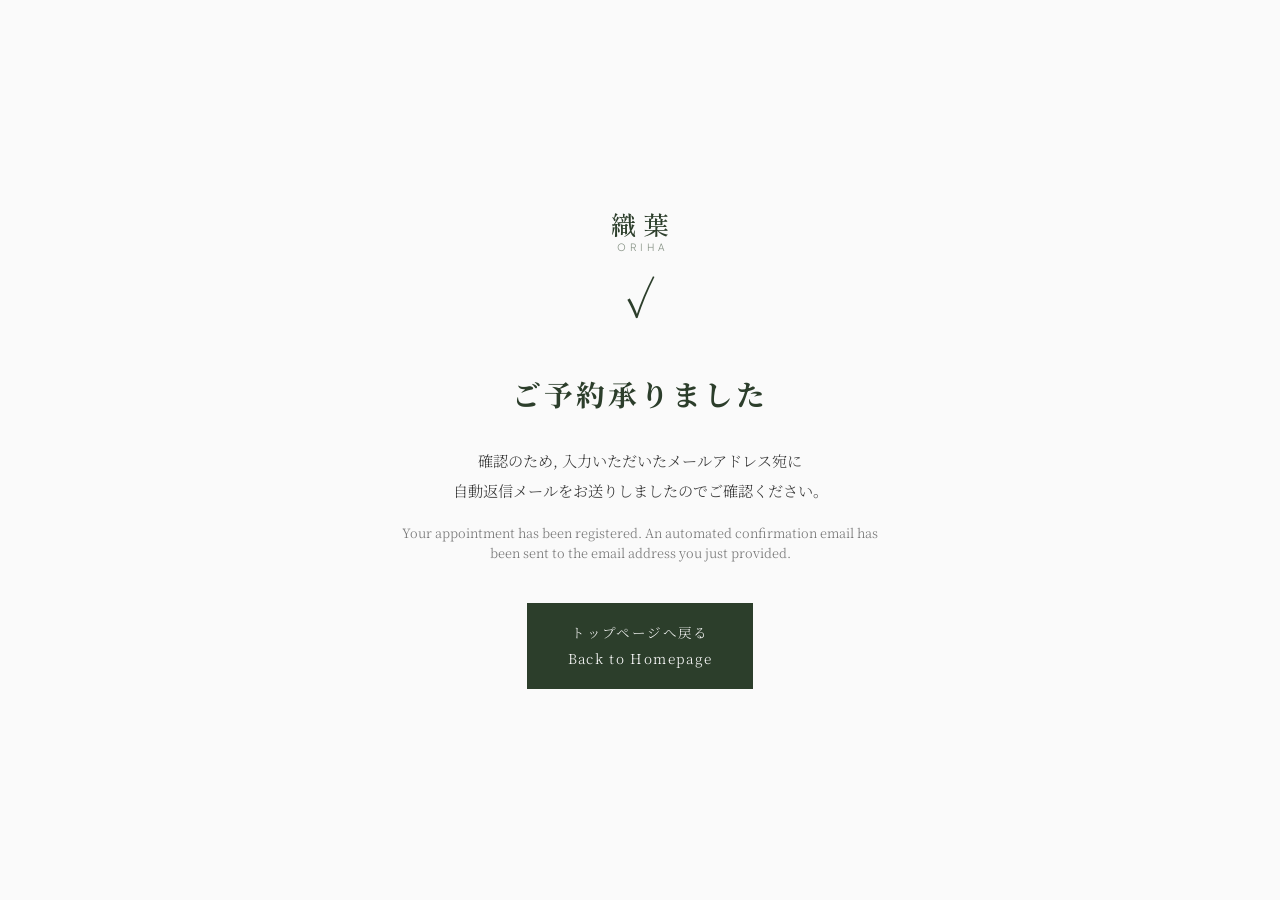
<file: thanks.html>
<!DOCTYPE html>
<html lang="ja">

<head>
    <meta charset="UTF-8">
    <meta name="viewport" content="width=device-width, initial-scale=1.0">
    <title>ご予約ありがとうございます | 織葉 ORIHA </title>
    <link rel="stylesheet" href="style.css">
    <link rel="preconnect" href="https://fonts.googleapis.com">
    <link rel="preconnect" href="https://fonts.gstatic.com" crossorigin>
    <link
        href="https://fonts.googleapis.com/css2?family=Noto+Serif+JP:wght@300;400;500&family=Shippori+Mincho:wght@400;500;600&family=Cormorant+Garamond:ital,wght@0,300;0,400;1,300&family=Plus+Jakarta+Sans:wght@300;400&display=swap"
        rel="stylesheet">
</head>

<body>

    <div class="thanks-container">
        <div class="brand-logo">
            <span class="logo-kanji">織葉</span>
            <span class="logo-romaji">ORIHA</span>
        </div>
        <div class="thanks-content">
            <!-- Biểu tượng xác nhận hoặc Logo nhỏ của Atelier nếu muốn -->
            <div class="thanks-icon">✓</div>

            <h2>ご予約承りました</h2>
            <p class="thanks-text">
                <!-- ご予約を受け付けいたしました。<br> -->
                確認のため, 入力いただいたメールアドレス宛に<br>
                自動返信メールをお送りしましたのでご確認ください。
            </p>
            <p class="thanks-subtext">
                Your appointment has been registered. An automated confirmation email has been sent to the email address
                you just provided.
                <!-- Hệ thống đã ghi nhận lịch hẹn của bạn. Một email xác nhận tự động đã được gửi đến địa chỉ email bạn vừa cung cấp. -->
            </p>

            <!-- 🌟 Nút bấm quay trở lại trang chủ -->
            <a href="index.html" class="back-home-btn">トップページへ戻る<br>Back to Homepage</a>
        </div>
    </div>
</body>

</html>
</file>
<file: style.css>
@charset "UTF-8";

:root {
    --cream: #FAFAFA;
    --cream-warm: #F2EDE6;
    --green-deep: #2C3E2B;
    --green-mid: #3d5c3a;
    --green-light: #c8d8c4;
    --green-pale: #e8f0e6;
    --gold: #9A7B4F;
    --text-dark: #1a2218;
    --text-mid: #4a5c48;
    --text-light: #7a8f78;
    --border: rgba(44, 62, 43, 0.15);
}

* {
    margin: 0;
    padding: 0;
    box-sizing: border-box;
}

html {
    scroll-behavior: smooth;
}

body {
    background: var(--cream);
    color: var(--text-dark);
    font-family: 'Noto Serif JP', serif;
    font-weight: 300;
    line-height: 1.9;
    overflow-x: hidden;
}

/* ── FADE-IN ANIMATION ── */
.fade-up {
    opacity: 0;
    transform: translateY(30px);
    transition: opacity 0.9s cubic-bezier(0.22, 1, 0.36, 1), transform 0.9s cubic-bezier(0.22, 1, 0.36, 1);
}

.fade-up.visible {
    opacity: 1;
    transform: translateY(0);
}

.fade-up.delay-1 {
    transition-delay: 0.15s;
}

.fade-up.delay-2 {
    transition-delay: 0.30s;
}

.fade-up.delay-3 {
    transition-delay: 0.45s;
}

.fade-up.delay-4 {
    transition-delay: 0.60s;
}

/* ── NAV ── */
nav {
    position: fixed;
    top: 0;
    width: 100%;
    z-index: 100;
    padding: 1.4rem 3rem;
    display: flex;
    justify-content: space-between;
    align-items: center;
    background: rgba(250, 250, 250, 0.88);
    backdrop-filter: blur(12px);
    border-bottom: 0.5px solid var(--border);
    transition: padding 0.4s;
}

nav.scrolled {
    padding: 1rem 5rem;
}

/* .nav-logo {
    font-family: 'Shippori Mincho', serif;
    font-size: 1.4rem;
    font-weight: 600;
    color: var(--green-deep);
    letter-spacing: 0.15em;
    text-decoration: none;
} */
nav a {
    text-decoration: none;
}

.brand-logo {
    display: flex;
    flex-direction: column;
    /* Xếp chữ Kanji ở trên, chữ Romaji ở dưới */
    align-items: center;
    line-height: 1;
}

.logo-kanji {
    font-family: 'Shippori Mincho', serif;
    font-size: 26px;
    font-weight: 500;
    color: var(--green-deep);
    letter-spacing: 0.25em;
    /* Khoảng cách giữa các chữ rộng ra tạo sự sang trọng */
    margin-right: -0.25em;
    /* Bù trừ khoảng trống của chữ cuối cùng để căn giữa chuẩn */
}

.logo-romaji {
    font-family: 'Plus Jakarta Sans', sans-serif;
    font-size: 10px;
    font-weight: 300;
    color: var(--text-mid);
    letter-spacing: 0.4em;
    /* Chữ tiếng Anh kéo giãn rộng để tạo nét hiện đại */
    margin-top: 5px;
    opacity: 0.7;
    margin-right: -0.4em;
}

.nav-links {
    display: flex;
    gap: 2.5rem;
    list-style: none;
}

.nav-links a {
    font-family: 'Noto Serif JP', serif;
    font-size: 0.78rem;
    font-weight: 400;
    color: var(--text-mid);
    text-decoration: none;
    letter-spacing: 0.12em;
    transition: color 0.3s;
    position: relative;
}

.nav-links a:hover {
    color: var(--green-deep);
}

.nav-links a::after {
    content: '';
    position: absolute;
    bottom: -5px;
    left: 0;
    width: 0;
    height: 0.5px;
    background-color: var(--gold);
    transition: 0.3s;
}


.nav-links a:hover::after {
    width: 100%;
}

/* ── HERO ── */
#hero {
    min-height: 100vh;
    display: grid;
    grid-template-columns: 1fr 1fr;
    background: var(--cream-warm);
    position: relative;
    overflow: hidden;
}

.hero-image-side {
    position: relative;
    background: linear-gradient(160deg, #d6dfd4 0%, #b8cdb5 40%, #2C3E2B 100%);
    overflow: hidden;
}

.hero-image-side img {
    max-width: 850px;
}


.hero-image-placeholder {
    position: absolute;
    inset: 0;
    display: flex;
    align-items: center;
    justify-content: center;
}

.hero-silk-shape {
    width: 280px;
    height: 480px;
    background: linear-gradient(140deg, rgba(255, 255, 255, 0.55) 0%, rgba(200, 216, 196, 0.4) 50%, rgba(255, 255, 255, 0.2) 100%);
    border-radius: 40% 60% 55% 45% / 60% 40% 60% 40%;
    position: absolute;
    top: 50%;
    left: 50%;
    transform: translate(-50%, -52%);
    backdrop-filter: blur(2px);
}

.hero-texture {
    position: absolute;
    inset: 0;
    background: repeating-linear-gradient(90deg,
            transparent,
            transparent 3px,
            rgba(255, 255, 255, 0.04) 3px,
            rgba(255, 255, 255, 0.04) 4px), repeating-linear-gradient(0deg,
            transparent,
            transparent 3px,
            rgba(255, 255, 255, 0.03) 3px,
            rgba(255, 255, 255, 0.03) 4px);
}

.hero-decorative-text {
    position: absolute;
    top: 1.5rem;
    bottom: 1.5rem;
    left: 2rem;
    font-family: 'Cormorant Garamond', serif;
    font-style: italic;
    font-size: 0.85rem;
    color: rgba(255, 255, 255, 0.6);
    letter-spacing: 0.18em;
    writing-mode: vertical-rl;
    text-orientation: mixed;
}

.hero-content {
    text-align: center;
    /* display: flex;
    flex-direction: column;
    justify-content: center;
    align-items: center; */
    padding: 8rem 5rem 6rem 4.5rem;
}

.hero-eyebrow {
    font-family: 'Cormorant Garamond', serif;
    font-size: 0.8rem;
    letter-spacing: 0.35em;
    color: var(--gold);
    margin-bottom: 2rem;
    text-transform: uppercase;
}

.hero-title {
    font-family: 'Shippori Mincho', serif;
    font-size: clamp(3.5rem, 5.5vw, 6rem);
    font-weight: 600;
    color: var(--green-deep);
    line-height: 1.1;
    letter-spacing: 0.05em;
    margin-bottom: 2.5rem;
}

.hero-tagline {
    font-family: 'Shippori Mincho', serif;
    font-size: 1.15rem;
    font-weight: 500;
    color: var(--text-mid);
    letter-spacing: 0.25em;
    margin-bottom: 1.2rem;
    position: relative;
    padding-left: 1.5rem;
}

.hero-title::after {
    content: '';
    position: absolute;
    bottom: -2rem;
    left: 50%;
    transform: translateX(-50%);
    width: 6rem;
    height: 0.5px;
    background: var(--gold);
}

.hero-sub {
    font-size: 0.82rem;
    color: var(--text-light);
    letter-spacing: 0.1em;
    margin-bottom: 3.5rem;
    line-height: 2;
}

.hero-cta {
    display: inline-flex;
    align-items: center;
    gap: 1rem;
    background: var(--green-deep);
    color: var(--cream);
    text-decoration: none;
    font-family: 'Noto Serif JP', serif;
    font-size: 0.8rem;
    letter-spacing: 0.18em;
    padding: 1rem 2.2rem;
    border: 1px solid var(--green-deep);
    transition: all 0.3;
    align-self: flex-start;
}

.hero-cta:hover {
    background: transparent;
    color: var(--green-deep);
}

.hero-cta-arrow {
    font-size: 1.1rem;
    transition: transform 0.3s;
}

.hero-cta:hover .hero-cta-arrow {
    transform: translateX(5px);
}

.hero-scroll-hint {
    position: absolute;
    bottom: 2.5rem;
    right: 4rem;
    display: flex;
    flex-direction: column;
    align-items: center;
    gap: 0.5rem;
    font-size: 0.65rem;
    letter-spacing: 0.2em;
    color: var(--text-light);
    text-transform: uppercase;
}

.scroll-line {
    width: 0.5px;
    height: 60px;
    background: linear-gradient(to bottom, var(--gold), transparent);
    animation: scrollAnim 2s ease-in-out infinite;
}

@keyframes scrollAnim {
    0% {
        transform: scaleY(0);
        transform-origin: top;
    }

    50% {
        transform: scaleY(1);
        transform-origin: top;
    }

    51% {
        transform: scaleY(1);
        transform-origin: bottom;
    }

    100% {
        transform: scaleY(0);
        transform-origin: bottom;
    }
}

/* ── SECTION SHARED ── */
section {
    padding: 7rem 0;
}

.section-inner {
    max-width: 1100px;
    margin: 0 auto;
    padding: 0 3rem;
}

.section-label {
    font-family: 'Cormorant Garamond', serif;
    font-size: 0.78rem;
    font-style: italic;
    letter-spacing: 0.3em;
    color: var(--gold);
    margin-bottom: 1.5rem;
    display: flex;
    align-items: center;
    gap: 1rem;
}

.section-label::after {
    content: '';
    flex: 1;
    max-width: 60px;
    height: 0.5px;
    background: var(--gold);
    opacity: 0.6;
}

.section-title {
    font-family: 'Shippori Mincho', serif;
    font-size: clamp(1.8rem, 3vw, 2.6rem);
    font-weight: 500;
    color: var(--green-deep);
    letter-spacing: 0.08em;
    line-height: 1.4;
    margin-bottom: 2rem;
}

/* ── ABOUT ── */
#about {
    background: var(--green-deep);
    color: var(--cream);
}

#about .section-inner {
    display: grid;
    grid-template-columns: 1fr 1fr;
    gap: 6rem;
    align-items: center;
}

#about .section-label {
    color: var(--green-light);
}

#about .section-label::after {
    background: var(--green-light);
}

#about .section-title {
    color: var(--cream);
}

.about-text {
    font-size: 0.9rem;
    line-height: 2.2;
    color: rgba(250, 250, 250, 0.78);
    letter-spacing: 0.05em;
}

.about-text p+p {
    margin-top: 1.2em;
}

.about-visual {
    position: relative;
}

.about-frame {
    aspect-ratio: 3/4;
    background: linear-gradient(140deg, var(--green-mid) 0%, #1a2a19 100%);
    position: relative;
    overflow: hidden;
}

.about-frame-inner {
    position: absolute;
    inset: 1.5rem;
    border: 0.5px solid rgba(200, 216, 196, 0.25);
}

.about-frame-decoration {
    position: absolute;
    bottom: -1.5rem;
    right: -1.5rem;
    width: 120px;
    height: 120px;
    border: 0.5px solid var(--gold);
    opacity: 1;
}

.about-quote {
    position: absolute;
    bottom: 3rem;
    left: 3rem;
    right: 3rem;
    font-family: 'Shippori Mincho', serif;
    font-size: 1.1rem;
    color: rgba(255, 255, 255, 0.65);
    letter-spacing: 0.15em;
    line-height: 2;
}

.about-stat {
    margin-top: 2.5rem;
    display: flex;
    gap: 2rem;
}

.stat-item {
    border-top: 0.5px solid rgba(200, 216, 196, 0.3);
    padding-top: 1rem;
}

.stat-number {
    font-family: 'Cormorant Garamond', serif;
    font-size: 2.2rem;
    color: var(--green-light);
    line-height: 1;
}

.stat-label {
    font-size: 0.72rem;
    color: rgba(255, 255, 255, 0.45);
    letter-spacing: 0.15em;
    margin-top: 0.3rem;
}

/* ── COLLECTION ── */
#collection {
    background: var(--cream-warm);
}

#collection .section-inner>.section-label,
#collection .section-inner>.section-title {
    max-width: 600px;
}

.collection-header {
    display: flex;
    justify-content: space-between;
    align-items: flex-end;
    margin-bottom: 4rem;
}

.collection-note {
    font-size: 0.78rem;
    color: var(--text-light);
    letter-spacing: 0.1em;
    text-align: right;
    line-height: 2;
}

.gallery {
    display: grid;
    grid-template-columns: 1.2fr 0.9fr 0.9fr;
    gap: 1.5rem;
}

.gallery-item {
    cursor: pointer;
    /* group: true; */
}

.gallery-image {
    aspect-ratio: 2/3;
    position: relative;
    overflow: hidden;
    background: var(--green-pale);
    margin-bottom: 1rem;
}

.gallery-item:first-child .gallery-image {
    aspect-ratio: 3/4;
}

.gallery-image-bg {
    position: absolute;
    inset: 0;
    transition: transform 0.8s cubic-bezier(0.22, 1, 0.36, 1);
}

.gallery-item:hover .gallery-image-bg {
    transform: scale(1.04);
}

.gallery-img-1 .gallery-image-bg {
    background: linear-gradient(145deg, #c8d8c4 0%, #8aaa85 35%, #2C3E2B 100%);
}

.gallery-img-2 .gallery-image-bg {
    background: linear-gradient(160deg, #e8ede5 0%, #c0cfc2 50%, #3d5c3a 100%);
}

.gallery-img-3 .gallery-image-bg {
    background: linear-gradient(155deg, #d4d8cc 0%, #6e7a6a 50%, #2C3E2B 100%);
}

.gallery-silk-drape {
    position: absolute;
    inset: 0;
    background: linear-gradient(200deg,
            rgba(255, 255, 255, 0.45) 0%,
            rgba(255, 255, 255, 0) 40%,
            rgba(255, 255, 255, 0.15) 100%);
}

.gallery-overlay {
    position: absolute;
    inset: 0;
    background: rgba(44, 62, 43, 0);
    transition: background 0.5s;
    display: flex;
    align-items: flex-end;
    padding: 1.5rem;
}

.gallery-item:hover .gallery-overlay {
    background: rgba(44, 62, 43, 0.18);
}

.gallery-tag {
    font-family: 'Cormorant Garamond', serif;
    font-size: 0.72rem;
    letter-spacing: 0.25em;
    color: var(--cream);
    background: var(--green-deep);
    padding: 0.3rem 0.8rem;
    opacity: 0;
    transform: translateY(8px);
    transition: all 0.4s;
}

.gallery-item:hover .gallery-tag {
    opacity: 1;
    transform: translateY(0);
}

.gallery-item-name {
    font-family: 'Shippori Mincho', serif;
    font-size: 1rem;
    font-weight: 500;
    color: var(--green-deep);
    letter-spacing: 0.12em;
    margin-bottom: 0.4rem;
}

.gallery-item-desc {
    font-size: 0.75rem;
    color: var(--text-light);
    letter-spacing: 0.08em;
    line-height: 1.8;
}

/* ── RESERVATION ── */
#reservation {
    background: var(--cream);
    border-top: 0.5px solid var(--border);
}

#reservation .section-inner {
    max-width: 780px;
}

.reservation-note {
    font-size: 0.8rem;
    color: var(--text-light);
    letter-spacing: 0.1em;
    line-height: 2;
    margin-bottom: 3rem;
    padding: 1.2rem 1.8rem;
    border-left: 2px solid var(--gold);
    background: rgba(154, 123, 79, 0.04);
}

/* .reservation-availability {
    display: flex;
    gap: 0.8rem;
    margin-bottom: 3rem;
}

.avail-chip {
    font-size: 0.72rem;
    letter-spacing: 0.12em;
    padding: 0.35rem 1rem;
    border: 0.5px solid var(--green-light);
    color: var(--text-mid);
}

.avail-chip.full {
    border-color: rgba(44, 62, 43, 0.2);
    color: var(--text-light);
    text-decoration: line-through;
} */
.form-field input::placeholder,
.form-field textarea::placeholder {
    opacity: 0.5;
}

.form-field::-webkit-input-placeholder {
    opacity: 1;
}

.form-grid {
    display: grid;
    grid-template-columns: 1fr 1fr;
    gap: 1.5rem 2rem;
    margin-bottom: 1.5rem;
}

.form-field {
    display: flex;
    flex-direction: column;
    gap: 0.5rem;
}


.time-slots-container {
    display: flex;
    justify-content: space-between;
    align-items: end;
    padding: 0.8rem 0;

}

.time-slot-btn {
    display: flex;
    align-items: center;
}

.time-slot-btn input[type="radio"] {
    cursor: pointer;
    /* border-radius: 50%; */
    transform: scale(0.7);
}

.form-field input[type="radio"]:focus {
    background-color: var(--green-deep);
}

input[type="radio"]:checked {
    background-color: #233926;
    box-shadow: inset 0 0 0 8px var(--cream-warm)
}

.time-slot-btn span {
    font-size: 0.8rem;
    cursor: pointer;
    transition: all 0.4s cubic-bezier(0.22, 1, 0.36, 1);
}

.time-slot-btn:hover span {
    color: var(--text-dark);
    font-weight: bold;
    font-size: 0.85rem;

}

.time-slot-btn input[type="radio"]:checked+span {
    color: var(--text-dark);
    font-weight: bold;
    font-size: 0.9rem;

}


.form-field.full-width {
    grid-column: 1 / -1;
}

.form-field label {
    font-size: 0.72rem;
    letter-spacing: 0.2em;
    color: var(--text-mid);
    text-transform: uppercase;
}

.form-field input,
/* .form-field select, */
.form-field textarea {
    font-family: 'Noto Serif JP', serif;
    font-size: 0.9rem;
    color: var(--text-dark);
    background: var(--cream-warm);
    border: 0.5px solid rgba(44, 62, 43, 0.25);
    border-radius: 0;
    padding: 0.8rem 1rem;
    outline: none;
    transition: border-color 0.3s, background 0.3s;
    appearance: none;
    -webkit-appearance: none;
}

/* .form-field select {
    background-image: url("data:image/svg+xml,%3Csvg xmlns='http://www.w3.org/2000/svg' width='12' height='7'%3E%3Cpath d='M0 0l6 7 6-7z' fill='%232C3E2B' opacity='0.5'/%3E%3C/svg%3E");
    background-repeat: no-repeat;
    background-position: right 1rem center;
    padding-right: 2.5rem;
    cursor: pointer;
} */

.form-field input:focus,
/* .form-field select:focus, */
.form-field textarea:focus {
    border-color: var(--green-deep);
    background: var(--cream);
}

.form-field textarea {
    min-height: 100px;
    resize: vertical;
    line-height: 1.8;
}

/* 1. Trạng thái khi ô chọn giờ bị ĐẦY (Có class .is-full) */
.time-slot-btn.is-full input {
    cursor: not-allowed;
}

.time-slot-btn.is-full span {
    opacity: 0.3;
    /* Làm mờ hẳn cụm nút giờ */
    color: #a39e93;
    /* Đổi chữ sang màu xám nhạt */
    border-color: rgba(181, 176, 163, 0.3);
    /* Làm mờ đường viền vuông/tròn */
    cursor: not-allowed;
    /* Đổi con trỏ chuột thành hình biển cấm */
    position: relative;
    /* Làm gốc tọa độ để vẽ đường gạch chéo */
    overflow: hidden;
    /* Cắt gọn các góc thừa của đường gạch chéo */
}

/* 2. Vẽ đường gạch chéo tinh tế xuyên qua ô để báo Hết chỗ */
.time-slot-btn.is-full span::after {
    content: "";
    position: absolute;
    top: 50%;
    left: 0;
    width: 100%;
    height: 1px;
    /* Độ mảnh của đường gạch */
    background-color: #b5b0a3;
    /* Màu đường gạch trùng màu viền */

    /* Xoay nghiêng đường thẳng để tạo thành vệt gạch chéo sắc nét */
    transform: rotate(-15deg);
    transform-origin: center;
}

/* 3. Vô hiệu hóa hiệu ứng Hover chuột khi ca giờ đã đầy */
.time-slot-btn.is-full:hover span {
    /* background-color: #f1ede6; */
    /* Giữ nguyên màu nền kem ban đầu */
    /* border-color: rgba(181, 176, 163, 0.3); */
    color: #a39e93;
    font-weight: normal;
    font-size: 0.8rem;
}

.form-footer {
    display: flex;
    justify-content: space-between;
    align-items: center;
    margin-top: 2rem;
}

.form-privacy {
    font-size: 0.7rem;
    color: var(--text-light);
    letter-spacing: 0.05em;
}

.form-submit {
    font-family: 'Noto Serif JP', serif;
    font-size: 0.8rem;
    letter-spacing: 0.2em;
    color: var(--cream);
    background: var(--green-deep);
    border: none;
    padding: 1rem 3rem;
    cursor: pointer;
    transition: all 0.4s;
    display: flex;
    align-items: center;
    gap: 0.8rem;
}

.form-submit:hover {
    background: var(--green-mid);
}

.form-submit:active {
    transform: scale(0.98);
}

/* ── FOOTER ── */
footer {
    background: var(--text-dark);
    color: rgba(255, 255, 255, 0.5);
    padding: 3.5rem 3rem;
    font-size: 0.75rem;
    letter-spacing: 0.1em;
    /* display: flex;
    justify-content: space-between;
    align-items: center; */
    text-align: center;
}

/* .footer-logo {
    font-family: 'Shippori Mincho', serif;
    font-size: 1.6rem;
    font-weight: 600;
    color: rgba(255, 255, 255, 0.85);
    letter-spacing: 0.15em;
} */

/* .footer-info {
    line-height: 2.2;
    text-align: right;
} */

/* ── TOAST ── */
/* .toast {
    position: fixed;
    bottom: 2rem;
    left: 50%;
    transform: translateX(-50%) translateY(150px);
    background: var(--green-deep);
    color: var(--cream);
    padding: 1rem 2rem;
    font-family: 'Noto Serif JP', serif;
    font-size: 0.82rem;
    letter-spacing: 0.12em;
    transition: transform 0.5s cubic-bezier(0.22, 1, 0.36, 1);
    z-index: 999;
}

.toast.show {
    transform: translateX(-50%) translateY(-200);
} */

/* ── RESPONSIVE ── */
@media (max-width: 900px) {
    nav {
        padding: 1.2rem 1.8rem;
    }

    .nav-links {
        gap: 1.8rem;
    }

    #hero {
        grid-template-columns: 1fr;
        padding-top: 5rem;
    }

    .hero-image-side {
        height: 55vw;
        min-height: 260px;
    }

    .hero-content {
        padding: 4rem 2rem 3rem;
    }

    .hero-scroll-hint {
        display: none;
    }

    #about .section-inner {
        grid-template-columns: 1fr;
        gap: 3rem;
    }

    .about-visual {
        display: none;
    }

    .about-stat {
        gap: 3rem;
    }


    .collection-header {
        flex-direction: column;
        align-items: flex-start;
        gap: 1rem;
    }

    .gallery {
        grid-template-columns: 1fr;
        gap: 2.5rem;
    }

    .gallery-item:first-child .gallery-image {
        aspect-ratio: 4/3;
    }

    .gallery-image {
        aspect-ratio: 4/3 !important;
    }

    .form-grid {
        grid-template-columns: 1fr;
    }

    /* footer {
        flex-direction: column;
        gap: 1.5rem;
        text-align: center;
    }

    .footer-info {
        text-align: center;
    } */
}

@media (max-width: 600px) {
    section {
        padding: 5rem 0;
    }

    .section-inner {
        padding: 0 1.5rem;
    }

    nav {
        padding: 1rem 1.5rem;
    }

    nav.scrolled {
        padding: 1rem 2rem;
    }

    .nav-links {
        gap: 1.2rem;
    }

    .nav-links a {
        font-size: 0.72rem;
    }

    #hero {
        padding-top: 4rem;
    }

    .hero-image-side img {
        max-width: 700px;
    }


    .hero-title {
        font-size: 3rem;
    }

    .about-stat {
        gap: 2.5rem;
    }

    .stat-number {
        font-size: 2rem;
    }

    .form-footer {
        flex-direction: column;
        gap: 1rem;
        align-items: flex-start;
    }


    .fade-up-sp.visible-sp {
        opacity: 1;
        transform: translateY(0);
    }
}

/* Khung chứa toàn màn hình trang cảm ơn */
.thanks-container {
    display: flex;
    flex-direction: column;
    justify-content: center;
    /* Căn giữa theo chiều rộng */
    align-items: center;
    /* Căn giữa theo chiều cao */
    min-height: 100vh;
    /* Chiếm trọn vẹn chiều cao màn hình */
    background-color: var(--cream);
    /* Sử dụng biến màu kem của bạn */
    padding: 2rem;
    box-sizing: border-box;
}

.thanks-content {
    text-align: center;
    /* Căn chữ ra chính giữa theo chiều rộng */
    max-width: 500px;
    font-family: 'Noto Serif JP', serif;
}

.thanks-icon {
    font-size: 3rem;
    color: var(--green-deep);
    /* Màu xanh rêu của bạn */
    margin-bottom: 1.5rem;
}

.thanks-content h2 {
    font-size: 1.8rem;
    color: var(--green-deep);
    margin-bottom: 1.5rem;
    letter-spacing: 0.1em;
}

.thanks-text {
    font-size: 0.95rem;
    line-height: 2;
    color: #333333;
    margin-bottom: 1rem;
}

.thanks-subtext {
    font-size: 0.8rem;
    line-height: 1.6;
    color: #777777;
    margin-bottom: 2.5rem;
}

/* 🚀 Thiết kế chiếc nút quay về trang chủ thanh lịch */
.back-home-btn {
    display: inline-block;
    background: var(--green-deep);
    color: var(--cream);
    padding: 1rem 2.5rem;
    font-size: 0.85rem;
    text-decoration: none;
    /* Xóa đường gạch chân mặc định của thẻ thẻ a */
    letter-spacing: 0.1em;
    transition: all 0.4s cubic-bezier(0.22, 1, 0.36, 1);
    border: 1px solid var(--green-deep);
}

/* Hiệu ứng mượt mà khi di chuột qua nút */
.back-home-btn:hover {
    background: transparent;
    color: var(--green-deep);
}
</file>
